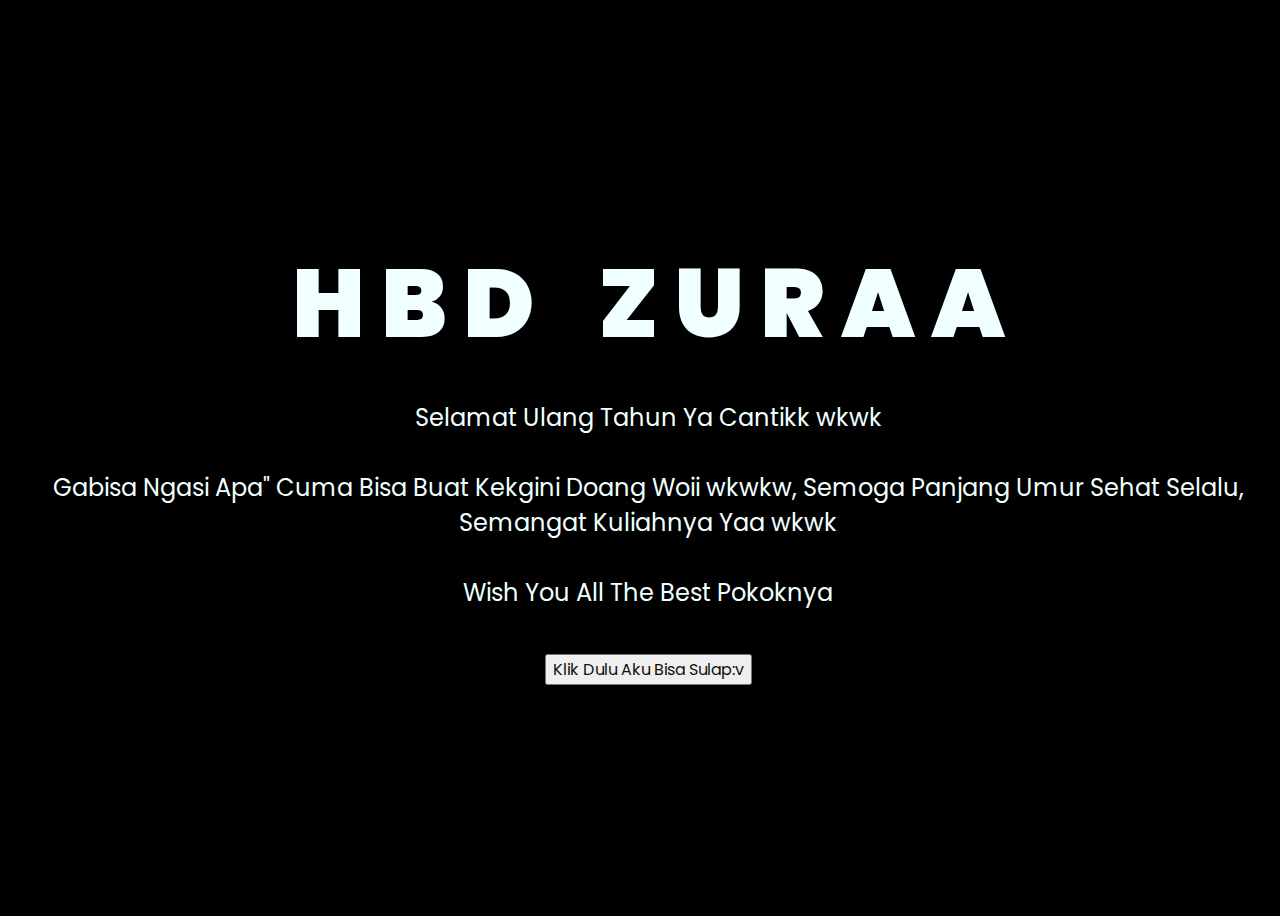
<file: index.html>
<!DOCTYPE html>
<html lang="en">
<head>
    <meta charset="UTF-8">
    <meta http-equiv="X-UA-Compatible" content="IE=edge">
    <meta name="viewport" content="width=device-width, initial-scale=1.0">
    <link rel="stylesheet" href="css/style.css">
    <link rel="icon" href="img/flowers.png" type="image/x-icon">
    <title>Happy Birthday Zuraa</title>
</head>
<body>
    <div class="greetings">
    <!-- silahkan menambah kata sesuai keinginan dengan <span>text...</span -->
        <span>H</span>
        <span>B</span>
        <span>D&ensp;</span>
        <span>Z</span>
        <span>U</span>
        <span>R</span>
        <span>A</span>
        <span>A</span><br>
    </div>
    <div class="description">
        <span><p style="text-align:center">Selamat Ulang Tahun Ya Cantikk wkwk <br><br>
            Gabisa Ngasi Apa" Cuma Bisa Buat Kekgini Doang Woii wkwkw, Semoga Panjang Umur Sehat Selalu, Semangat Kuliahnya Yaa wkwk<br><br>
            Wish You All The Best Pokoknya</p></span>
    </div>
    <div class="button">
        <button>
            <a href="flower.html">Klik Dulu Aku Bisa Sulap:v</a>
        </button>
        
    </div>
</body>
</html>
</file>
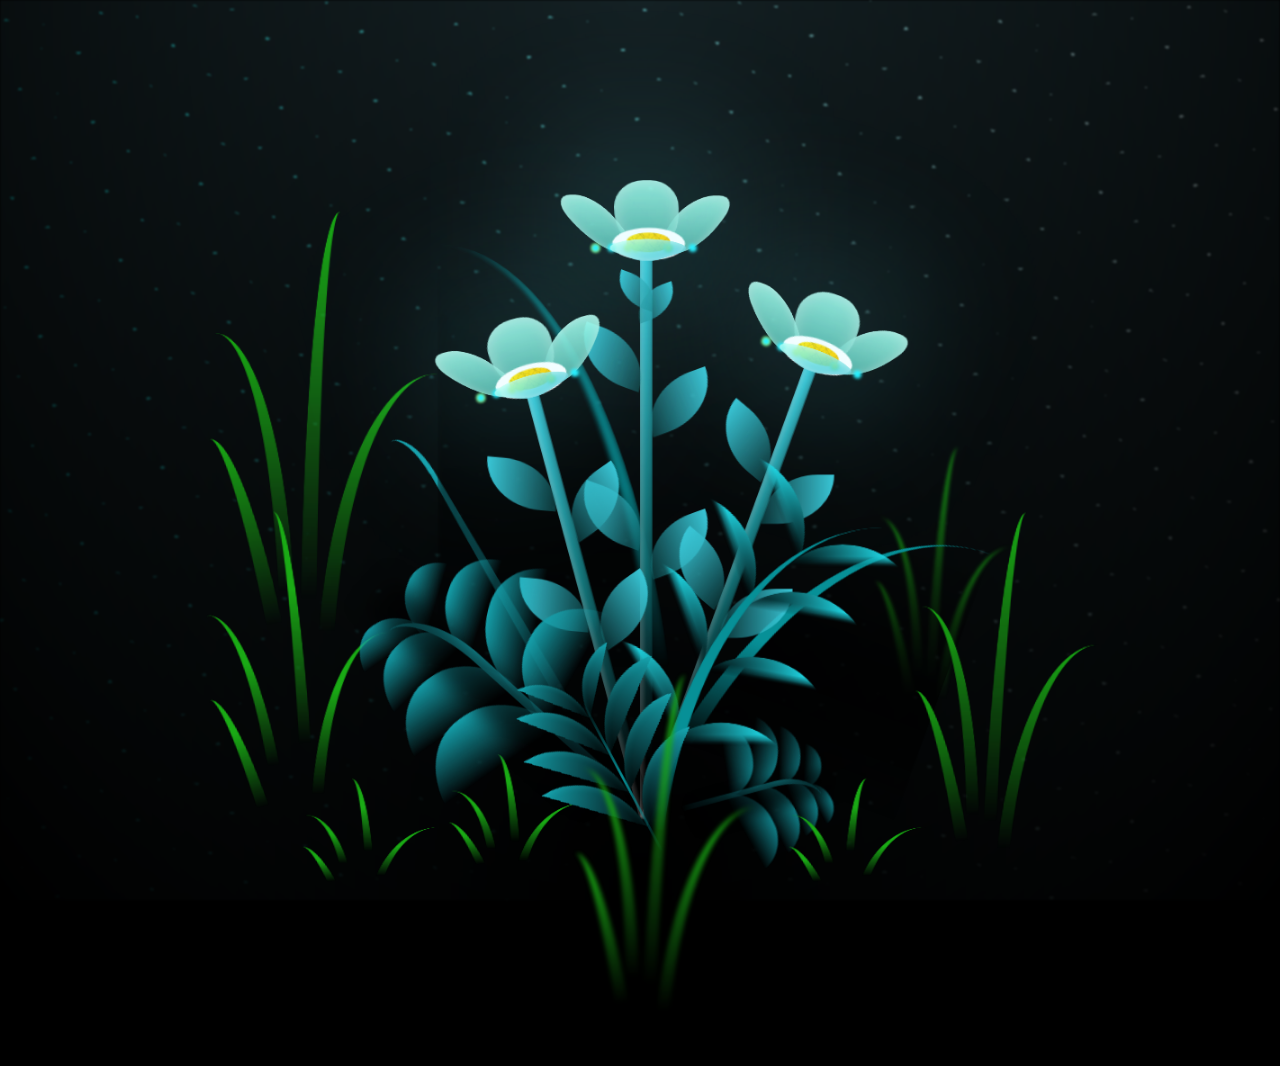
<file: flower.html>
<!DOCTYPE html>
<html lang="en">
<head>
    <meta charset="UTF-8">
    <meta http-equiv="X-UA-Compatible" content="IE=edge">
    <meta name="viewport" content="width=device-width, initial-scale=1.0">
    <link rel="stylesheet" href="css/main.css">
    <link rel="icon" href="img/flowers.png" type="image/x-icon">
    <title>Happy Birthday Zuraa</title>
</head>
<body class="container">
  <!-- Pembuat code: https://codepen.io/mdusmanansari/pen/BamepLe -->
    <div class="night"></div>
    <div class="flowers">
      <div class="flower flower--1">
        <div class="flower__leafs flower__leafs--1">
          <div class="flower__leaf flower__leaf--1"></div>
          <div class="flower__leaf flower__leaf--2"></div>
          <div class="flower__leaf flower__leaf--3"></div>
          <div class="flower__leaf flower__leaf--4"></div>
          <div class="flower__white-circle"></div>
  
          <div class="flower__light flower__light--1"></div>
          <div class="flower__light flower__light--2"></div>
          <div class="flower__light flower__light--3"></div>
          <div class="flower__light flower__light--4"></div>
          <div class="flower__light flower__light--5"></div>
          <div class="flower__light flower__light--6"></div>
          <div class="flower__light flower__light--7"></div>
          <div class="flower__light flower__light--8"></div>
  
        </div>
        <div class="flower__line">
          <div class="flower__line__leaf flower__line__leaf--1"></div>
          <div class="flower__line__leaf flower__line__leaf--2"></div>
          <div class="flower__line__leaf flower__line__leaf--3"></div>
          <div class="flower__line__leaf flower__line__leaf--4"></div>
          <div class="flower__line__leaf flower__line__leaf--5"></div>
          <div class="flower__line__leaf flower__line__leaf--6"></div>
        </div>
      </div>
  
      <div class="flower flower--2">
        <div class="flower__leafs flower__leafs--2">
          <div class="flower__leaf flower__leaf--1"></div>
          <div class="flower__leaf flower__leaf--2"></div>
          <div class="flower__leaf flower__leaf--3"></div>
          <div class="flower__leaf flower__leaf--4"></div>
          <div class="flower__white-circle"></div>
  
          <div class="flower__light flower__light--1"></div>
          <div class="flower__light flower__light--2"></div>
          <div class="flower__light flower__light--3"></div>
          <div class="flower__light flower__light--4"></div>
          <div class="flower__light flower__light--5"></div>
          <div class="flower__light flower__light--6"></div>
          <div class="flower__light flower__light--7"></div>
          <div class="flower__light flower__light--8"></div>
  
        </div>
        <div class="flower__line">
          <div class="flower__line__leaf flower__line__leaf--1"></div>
          <div class="flower__line__leaf flower__line__leaf--2"></div>
          <div class="flower__line__leaf flower__line__leaf--3"></div>
          <div class="flower__line__leaf flower__line__leaf--4"></div>
        </div>
      </div>
  
      <div class="flower flower--3">
        <div class="flower__leafs flower__leafs--3">
          <div class="flower__leaf flower__leaf--1"></div>
          <div class="flower__leaf flower__leaf--2"></div>
          <div class="flower__leaf flower__leaf--3"></div>
          <div class="flower__leaf flower__leaf--4"></div>
          <div class="flower__white-circle"></div>
  
          <div class="flower__light flower__light--1"></div>
          <div class="flower__light flower__light--2"></div>
          <div class="flower__light flower__light--3"></div>
          <div class="flower__light flower__light--4"></div>
          <div class="flower__light flower__light--5"></div>
          <div class="flower__light flower__light--6"></div>
          <div class="flower__light flower__light--7"></div>
          <div class="flower__light flower__light--8"></div>
  
        </div>
        <div class="flower__line">
          <div class="flower__line__leaf flower__line__leaf--1"></div>
          <div class="flower__line__leaf flower__line__leaf--2"></div>
          <div class="flower__line__leaf flower__line__leaf--3"></div>
          <div class="flower__line__leaf flower__line__leaf--4"></div>
        </div>
      </div>
  
      <div class="grow-ans" style="--d:1.2s">
        <div class="flower__g-long">
          <div class="flower__g-long__top"></div>
          <div class="flower__g-long__bottom"></div>
        </div>
      </div>
  
      <div class="growing-grass">
        <div class="flower__grass flower__grass--1">
          <div class="flower__grass--top"></div>
          <div class="flower__grass--bottom"></div>
          <div class="flower__grass__leaf flower__grass__leaf--1"></div>
          <div class="flower__grass__leaf flower__grass__leaf--2"></div>
          <div class="flower__grass__leaf flower__grass__leaf--3"></div>
          <div class="flower__grass__leaf flower__grass__leaf--4"></div>
          <div class="flower__grass__leaf flower__grass__leaf--5"></div>
          <div class="flower__grass__leaf flower__grass__leaf--6"></div>
          <div class="flower__grass__leaf flower__grass__leaf--7"></div>
          <div class="flower__grass__leaf flower__grass__leaf--8"></div>
          <div class="flower__grass__overlay"></div>
        </div>
      </div>
  
      <div class="growing-grass">
        <div class="flower__grass flower__grass--2">
          <div class="flower__grass--top"></div>
          <div class="flower__grass--bottom"></div>
          <div class="flower__grass__leaf flower__grass__leaf--1"></div>
          <div class="flower__grass__leaf flower__grass__leaf--2"></div>
          <div class="flower__grass__leaf flower__grass__leaf--3"></div>
          <div class="flower__grass__leaf flower__grass__leaf--4"></div>
          <div class="flower__grass__leaf flower__grass__leaf--5"></div>
          <div class="flower__grass__leaf flower__grass__leaf--6"></div>
          <div class="flower__grass__leaf flower__grass__leaf--7"></div>
          <div class="flower__grass__leaf flower__grass__leaf--8"></div>
          <div class="flower__grass__overlay"></div>
        </div>
      </div>
  
      <div class="grow-ans" style="--d:2.4s">
        <div class="flower__g-right flower__g-right--1">
          <div class="leaf"></div>
        </div>
      </div>
  
      <div class="grow-ans" style="--d:2.8s">
        <div class="flower__g-right flower__g-right--2">
          <div class="leaf"></div>
        </div>
      </div>
  
      <div class="grow-ans" style="--d:2.8s">
        <div class="flower__g-front">
          <div class="flower__g-front__leaf-wrapper flower__g-front__leaf-wrapper--1">
            <div class="flower__g-front__leaf"></div>
          </div>
          <div class="flower__g-front__leaf-wrapper flower__g-front__leaf-wrapper--2">
            <div class="flower__g-front__leaf"></div>
          </div>
          <div class="flower__g-front__leaf-wrapper flower__g-front__leaf-wrapper--3">
            <div class="flower__g-front__leaf"></div>
          </div>
          <div class="flower__g-front__leaf-wrapper flower__g-front__leaf-wrapper--4">
            <div class="flower__g-front__leaf"></div>
          </div>
          <div class="flower__g-front__leaf-wrapper flower__g-front__leaf-wrapper--5">
            <div class="flower__g-front__leaf"></div>
          </div>
          <div class="flower__g-front__leaf-wrapper flower__g-front__leaf-wrapper--6">
            <div class="flower__g-front__leaf"></div>
          </div>
          <div class="flower__g-front__leaf-wrapper flower__g-front__leaf-wrapper--7">
            <div class="flower__g-front__leaf"></div>
          </div>
          <div class="flower__g-front__leaf-wrapper flower__g-front__leaf-wrapper--8">
            <div class="flower__g-front__leaf"></div>
          </div>
          <div class="flower__g-front__line"></div>
        </div>
      </div>
  
      <div class="grow-ans" style="--d:3.2s">
        <div class="flower__g-fr">
          <div class="leaf"></div>
          <div class="flower__g-fr__leaf flower__g-fr__leaf--1"></div>
          <div class="flower__g-fr__leaf flower__g-fr__leaf--2"></div>
          <div class="flower__g-fr__leaf flower__g-fr__leaf--3"></div>
          <div class="flower__g-fr__leaf flower__g-fr__leaf--4"></div>
          <div class="flower__g-fr__leaf flower__g-fr__leaf--5"></div>
          <div class="flower__g-fr__leaf flower__g-fr__leaf--6"></div>
          <div class="flower__g-fr__leaf flower__g-fr__leaf--7"></div>
          <div class="flower__g-fr__leaf flower__g-fr__leaf--8"></div>
        </div>
      </div>
  
      <div class="long-g long-g--0">
        <div class="grow-ans" style="--d:3s">
          <div class="leaf leaf--0"></div>
        </div>
        <div class="grow-ans" style="--d:2.2s">
          <div class="leaf leaf--1"></div>
        </div>
        <div class="grow-ans" style="--d:3.4s">
          <div class="leaf leaf--2"></div>
        </div>
        <div class="grow-ans" style="--d:3.6s">
          <div class="leaf leaf--3"></div>
        </div>
      </div>
  
      <div class="long-g long-g--1">
        <div class="grow-ans" style="--d:3.6s">
          <div class="leaf leaf--0"></div>
        </div>
        <div class="grow-ans" style="--d:3.8s">
          <div class="leaf leaf--1"></div>
        </div>
        <div class="grow-ans" style="--d:4s">
          <div class="leaf leaf--2"></div>
        </div>
        <div class="grow-ans" style="--d:4.2s">
          <div class="leaf leaf--3"></div>
        </div>
      </div>
  
      <div class="long-g long-g--2">
        <div class="grow-ans" style="--d:4s">
          <div class="leaf leaf--0"></div>
        </div>
        <div class="grow-ans" style="--d:4.2s">
          <div class="leaf leaf--1"></div>
        </div>
        <div class="grow-ans" style="--d:4.4s">
          <div class="leaf leaf--2"></div>
        </div>
        <div class="grow-ans" style="--d:4.6s">
          <div class="leaf leaf--3"></div>
        </div>
      </div>
  
      <div class="long-g long-g--3">
        <div class="grow-ans" style="--d:4s">
          <div class="leaf leaf--0"></div>
        </div>
        <div class="grow-ans" style="--d:4.2s">
          <div class="leaf leaf--1"></div>
        </div>
        <div class="grow-ans" style="--d:3s">
          <div class="leaf leaf--2"></div>
        </div>
        <div class="grow-ans" style="--d:3.6s">
          <div class="leaf leaf--3"></div>
        </div>
      </div>
  
      <div class="long-g long-g--4">
        <div class="grow-ans" style="--d:4s">
          <div class="leaf leaf--0"></div>
        </div>
        <div class="grow-ans" style="--d:4.2s">
          <div class="leaf leaf--1"></div>
        </div>
        <div class="grow-ans" style="--d:3s">
          <div class="leaf leaf--2"></div>
        </div>
        <div class="grow-ans" style="--d:3.6s">
          <div class="leaf leaf--3"></div>
        </div>
      </div>
  
      <div class="long-g long-g--5">
        <div class="grow-ans" style="--d:4s">
          <div class="leaf leaf--0"></div>
        </div>
        <div class="grow-ans" style="--d:4.2s">
          <div class="leaf leaf--1"></div>
        </div>
        <div class="grow-ans" style="--d:3s">
          <div class="leaf leaf--2"></div>
        </div>
        <div class="grow-ans" style="--d:3.6s">
          <div class="leaf leaf--3"></div>
        </div>
      </div>
  
      <div class="long-g long-g--6">
        <div class="grow-ans" style="--d:4.2s">
          <div class="leaf leaf--0"></div>
        </div>
        <div class="grow-ans" style="--d:4.4s">
          <div class="leaf leaf--1"></div>
        </div>
        <div class="grow-ans" style="--d:4.6s">
          <div class="leaf leaf--2"></div>
        </div>
        <div class="grow-ans" style="--d:4.8s">
          <div class="leaf leaf--3"></div>
        </div>
      </div>
  
      <div class="long-g long-g--7">
        <div class="grow-ans" style="--d:3s">
          <div class="leaf leaf--0"></div>
        </div>
        <div class="grow-ans" style="--d:3.2s">
          <div class="leaf leaf--1"></div>
        </div>
        <div class="grow-ans" style="--d:3.5s">
          <div class="leaf leaf--2"></div>
        </div>
        <div class="grow-ans" style="--d:3.6s">
          <div class="leaf leaf--3"></div>
        </div>
      </div>
    </div>
    <script src="main.js"></script>
  </body>
</html>
</file>
<file: css/style.css>
@import url('https://fonts.googleapis.com/css2?family=Poppins:ital,wght@0,500;1,900&display=swap');
*{
    font-family: 'Poppins',cursive;
}
body{
    color: azure;
    width: 100%;
    height: 100vh;
    display: flex;
    flex-direction: column;
    align-items: center;
    justify-content: center;
    background-color: black;
}
.greetings{
    font-size: 6rem;
    font-weight: 900;
}
.greetings > span{
    animation: glow 2.5s ease-in-out infinite;
}
@keyframes glow{
    0%, 100%{
        color: #fff;
        text-shadow: 0 0 12px #39c6d6, 0 0 50px #39c6d6, 0 0 100px #39c6d6;
    }
    10%, 90%{
        color: #111;
        text-shadow: none;
    }
}
.greetings > span:nth-child(2){
    animation-delay: .2s ;
}
.greetings > span:nth-child(3){
    animation-delay: .4s ;
}
.greetings > span:nth-child(4){
    animation-delay: .6s;
}
.greetings > span:nth-child(5){
    animation-delay: .8s;
}
.greetings > span:nth-child(6){
    animation-delay: .10s;
}
.greetings > span:nth-child(7){
    animation-delay: .12s;
}
.greetings > span:nth-child(8){
    animation-delay: .14s;
}

.description{
    font-size: 1.5rem;
    margin-bottom: 20px;
}

.button a{
    text-decoration: none;
    font-size: 1rem;
    color: #111;
}

@media screen and (max-width:574px){
    .greetings{
        display: block;
        font-size: 3rem;
        font-weight: 500;
        text-align: center;
    }
    .description{
        font-size: 1rem;
    }
    
    .button a{
        font-size: .5rem;
    }
}
</file>
<file: css/main.css>
*,
*::after,
*::before {
  padding: 0;
  margin: 0;
  box-sizing: border-box;
}

:root {
  --dark-color: #000;
}

body {
  display: flex;
  align-items: flex-end;
  justify-content: center;
  min-height: 100vh;
  background-color: var(--dark-color);
  overflow: hidden;
  perspective: 1000px;
}

.night {
  position: fixed;
  left: 50%;
  top: 0;
  transform: translateX(-50%);
  width: 100%;
  height: 100%;
  filter: blur(0.1vmin);
  background-image: radial-gradient(ellipse at top, transparent 0%, var(--dark-color)), radial-gradient(ellipse at bottom, var(--dark-color), rgba(145, 233, 255, 0.2)), repeating-linear-gradient(220deg, rgb(0, 0, 0) 0px, rgb(0, 0, 0) 19px, transparent 19px, transparent 22px), repeating-linear-gradient(189deg, rgb(0, 0, 0) 0px, rgb(0, 0, 0) 19px, transparent 19px, transparent 22px), repeating-linear-gradient(148deg, rgb(0, 0, 0) 0px, rgb(0, 0, 0) 19px, transparent 19px, transparent 22px), linear-gradient(90deg, rgb(0, 255, 250), rgb(240, 240, 240));
}

.flowers {
  position: relative;
  transform: scale(0.9);
}

.flower {
  position: absolute;
  bottom: 10vmin;
  transform-origin: bottom center;
  z-index: 10;
  --fl-speed: 0.8s;
}
.flower--1 {
  -webkit-animation: moving-flower-1 4s linear infinite;
          animation: moving-flower-1 4s linear infinite;
}
.flower--1 .flower__line {
  height: 70vmin;
  -webkit-animation-delay: 0.3s;
          animation-delay: 0.3s;
}
.flower--1 .flower__line__leaf--1 {
  -webkit-animation: blooming-leaf-right var(--fl-speed) 1.6s backwards;
          animation: blooming-leaf-right var(--fl-speed) 1.6s backwards;
}
.flower--1 .flower__line__leaf--2 {
  -webkit-animation: blooming-leaf-right var(--fl-speed) 1.4s backwards;
          animation: blooming-leaf-right var(--fl-speed) 1.4s backwards;
}
.flower--1 .flower__line__leaf--3 {
  -webkit-animation: blooming-leaf-left var(--fl-speed) 1.2s backwards;
          animation: blooming-leaf-left var(--fl-speed) 1.2s backwards;
}
.flower--1 .flower__line__leaf--4 {
  -webkit-animation: blooming-leaf-left var(--fl-speed) 1s backwards;
          animation: blooming-leaf-left var(--fl-speed) 1s backwards;
}
.flower--1 .flower__line__leaf--5 {
  -webkit-animation: blooming-leaf-right var(--fl-speed) 1.8s backwards;
          animation: blooming-leaf-right var(--fl-speed) 1.8s backwards;
}
.flower--1 .flower__line__leaf--6 {
  -webkit-animation: blooming-leaf-left var(--fl-speed) 2s backwards;
          animation: blooming-leaf-left var(--fl-speed) 2s backwards;
}
.flower--2 {
  left: 50%;
  transform: rotate(20deg);
  -webkit-animation: moving-flower-2 4s linear infinite;
          animation: moving-flower-2 4s linear infinite;
}
.flower--2 .flower__line {
  height: 60vmin;
  -webkit-animation-delay: 0.6s;
          animation-delay: 0.6s;
}
.flower--2 .flower__line__leaf--1 {
  -webkit-animation: blooming-leaf-right var(--fl-speed) 1.9s backwards;
          animation: blooming-leaf-right var(--fl-speed) 1.9s backwards;
}
.flower--2 .flower__line__leaf--2 {
  -webkit-animation: blooming-leaf-right var(--fl-speed) 1.7s backwards;
          animation: blooming-leaf-right var(--fl-speed) 1.7s backwards;
}
.flower--2 .flower__line__leaf--3 {
  -webkit-animation: blooming-leaf-left var(--fl-speed) 1.5s backwards;
          animation: blooming-leaf-left var(--fl-speed) 1.5s backwards;
}
.flower--2 .flower__line__leaf--4 {
  -webkit-animation: blooming-leaf-left var(--fl-speed) 1.3s backwards;
          animation: blooming-leaf-left var(--fl-speed) 1.3s backwards;
}
.flower--3 {
  left: 50%;
  transform: rotate(-15deg);
  -webkit-animation: moving-flower-3 4s linear infinite;
          animation: moving-flower-3 4s linear infinite;
}
.flower--3 .flower__line {
  -webkit-animation-delay: 0.9s;
          animation-delay: 0.9s;
}
.flower--3 .flower__line__leaf--1 {
  -webkit-animation: blooming-leaf-right var(--fl-speed) 2.5s backwards;
          animation: blooming-leaf-right var(--fl-speed) 2.5s backwards;
}
.flower--3 .flower__line__leaf--2 {
  -webkit-animation: blooming-leaf-right var(--fl-speed) 2.3s backwards;
          animation: blooming-leaf-right var(--fl-speed) 2.3s backwards;
}
.flower--3 .flower__line__leaf--3 {
  -webkit-animation: blooming-leaf-left var(--fl-speed) 2.1s backwards;
          animation: blooming-leaf-left var(--fl-speed) 2.1s backwards;
}
.flower--3 .flower__line__leaf--4 {
  -webkit-animation: blooming-leaf-left var(--fl-speed) 1.9s backwards;
          animation: blooming-leaf-left var(--fl-speed) 1.9s backwards;
}
.flower__leafs {
  position: relative;
  -webkit-animation: blooming-flower 2s backwards;
          animation: blooming-flower 2s backwards;
}
.flower__leafs--1 {
  -webkit-animation-delay: 1.1s;
          animation-delay: 1.1s;
}
.flower__leafs--2 {
  -webkit-animation-delay: 1.4s;
          animation-delay: 1.4s;
}
.flower__leafs--3 {
  -webkit-animation-delay: 1.7s;
          animation-delay: 1.7s;
}
.flower__leafs::after {
  content: "";
  position: absolute;
  left: 0;
  top: 0;
  transform: translate(-50%, -100%);
  width: 8vmin;
  height: 8vmin;
  background-color: #6bf0ff;
  filter: blur(10vmin);
}
.flower__leaf {
  position: absolute;
  bottom: 0;
  left: 50%;
  width: 8vmin;
  height: 11vmin;
  border-radius: 51% 49% 47% 53%/44% 45% 55% 69%;
  background-color: #a7ffee;
  background-image: linear-gradient(to top, #54b8aa, #a7ffee);
  transform-origin: bottom center;
  opacity: 0.9;
  box-shadow: inset 0 0 2vmin rgba(255, 255, 255, 0.5);
}
.flower__leaf--1 {
  transform: translate(-10%, 1%) rotateY(40deg) rotateX(-50deg);
}
.flower__leaf--2 {
  transform: translate(-50%, -4%) rotateX(40deg);
}
.flower__leaf--3 {
  transform: translate(-90%, 0%) rotateY(45deg) rotateX(50deg);
}
.flower__leaf--4 {
  width: 8vmin;
  height: 8vmin;
  transform-origin: bottom left;
  border-radius: 4vmin 10vmin 4vmin 4vmin;
  transform: translate(0%, 18%) rotateX(70deg) rotate(-43deg);
  background-image: linear-gradient(to top, #39c6d6, #a7ffee);
  z-index: 1;
  opacity: 0.8;
}
.flower__white-circle {
  position: absolute;
  left: -3.5vmin;
  top: -3vmin;
  width: 9vmin;
  height: 4vmin;
  border-radius: 50%;
  background-color: #fff;
}
.flower__white-circle::after {
  content: "";
  position: absolute;
  left: 50%;
  top: 45%;
  transform: translate(-50%, -50%);
  width: 60%;
  height: 60%;
  border-radius: inherit;
  background-image: repeating-linear-gradient(135deg, rgba(0, 0, 0, 0.03) 0px, rgba(0, 0, 0, 0.03) 1px, transparent 1px, transparent 12px), repeating-linear-gradient(45deg, rgba(0, 0, 0, 0.03) 0px, rgba(0, 0, 0, 0.03) 1px, transparent 1px, transparent 12px), repeating-linear-gradient(67.5deg, rgba(0, 0, 0, 0.03) 0px, rgba(0, 0, 0, 0.03) 1px, transparent 1px, transparent 12px), repeating-linear-gradient(135deg, rgba(0, 0, 0, 0.03) 0px, rgba(0, 0, 0, 0.03) 1px, transparent 1px, transparent 12px), repeating-linear-gradient(45deg, rgba(0, 0, 0, 0.03) 0px, rgba(0, 0, 0, 0.03) 1px, transparent 1px, transparent 12px), repeating-linear-gradient(112.5deg, rgba(0, 0, 0, 0.03) 0px, rgba(0, 0, 0, 0.03) 1px, transparent 1px, transparent 12px), repeating-linear-gradient(112.5deg, rgba(0, 0, 0, 0.03) 0px, rgba(0, 0, 0, 0.03) 1px, transparent 1px, transparent 12px), repeating-linear-gradient(45deg, rgba(0, 0, 0, 0.03) 0px, rgba(0, 0, 0, 0.03) 1px, transparent 1px, transparent 12px), repeating-linear-gradient(22.5deg, rgba(0, 0, 0, 0.03) 0px, rgba(0, 0, 0, 0.03) 1px, transparent 1px, transparent 12px), repeating-linear-gradient(45deg, rgba(0, 0, 0, 0.03) 0px, rgba(0, 0, 0, 0.03) 1px, transparent 1px, transparent 12px), repeating-linear-gradient(22.5deg, rgba(0, 0, 0, 0.03) 0px, rgba(0, 0, 0, 0.03) 1px, transparent 1px, transparent 12px), repeating-linear-gradient(135deg, rgba(0, 0, 0, 0.03) 0px, rgba(0, 0, 0, 0.03) 1px, transparent 1px, transparent 12px), repeating-linear-gradient(157.5deg, rgba(0, 0, 0, 0.03) 0px, rgba(0, 0, 0, 0.03) 1px, transparent 1px, transparent 12px), repeating-linear-gradient(67.5deg, rgba(0, 0, 0, 0.03) 0px, rgba(0, 0, 0, 0.03) 1px, transparent 1px, transparent 12px), repeating-linear-gradient(67.5deg, rgba(0, 0, 0, 0.03) 0px, rgba(0, 0, 0, 0.03) 1px, transparent 1px, transparent 12px), linear-gradient(90deg, rgb(255, 235, 18), rgb(255, 206, 0));
}
.flower__line {
  height: 55vmin;
  width: 1.5vmin;
  background-image: linear-gradient(to left, rgba(0, 0, 0, 0.2), transparent, rgba(255, 255, 255, 0.2)), linear-gradient(to top, transparent 10%, #14757a, #39c6d6);
  box-shadow: inset 0 0 2px rgba(0, 0, 0, 0.5);
  -webkit-animation: grow-flower-tree 4s backwards;
          animation: grow-flower-tree 4s backwards;
}
.flower__line__leaf {
  --w: 7vmin;
  --h: calc(var(--w) + 2vmin);
  position: absolute;
  top: 20%;
  left: 90%;
  width: var(--w);
  height: var(--h);
  border-top-right-radius: var(--h);
  border-bottom-left-radius: var(--h);
  background-image: linear-gradient(to top, rgba(20, 117, 122, 0.4), #39c6d6);
}
.flower__line__leaf--1 {
  transform: rotate(70deg) rotateY(30deg);
}
.flower__line__leaf--2 {
  top: 45%;
  transform: rotate(70deg) rotateY(30deg);
}
.flower__line__leaf--3, .flower__line__leaf--4, .flower__line__leaf--6 {
  border-top-right-radius: 0;
  border-bottom-left-radius: 0;
  border-top-left-radius: var(--h);
  border-bottom-right-radius: var(--h);
  left: -460%;
  top: 12%;
  transform: rotate(-70deg) rotateY(30deg);
}
.flower__line__leaf--4 {
  top: 40%;
}
.flower__line__leaf--5 {
  top: 0;
  transform-origin: left;
  transform: rotate(70deg) rotateY(30deg) scale(0.6);
}
.flower__line__leaf--6 {
  top: -2%;
  left: -450%;
  transform-origin: right;
  transform: rotate(-70deg) rotateY(30deg) scale(0.6);
}
.flower__light {
  position: absolute;
  bottom: 0vmin;
  width: 1vmin;
  height: 1vmin;
  background-color: rgb(255, 251, 0);
  border-radius: 50%;
  filter: blur(0.2vmin);
  -webkit-animation: light-ans 4s linear infinite backwards;
          animation: light-ans 4s linear infinite backwards;
}
.flower__light:nth-child(odd) {
  background-color: #23f0ff;
}
.flower__light--1 {
  left: -2vmin;
  -webkit-animation-delay: 1s;
          animation-delay: 1s;
}
.flower__light--2 {
  left: 3vmin;
  -webkit-animation-delay: 0.5s;
          animation-delay: 0.5s;
}
.flower__light--3 {
  left: -6vmin;
  -webkit-animation-delay: 0.3s;
          animation-delay: 0.3s;
}
.flower__light--4 {
  left: 6vmin;
  -webkit-animation-delay: 0.9s;
          animation-delay: 0.9s;
}
.flower__light--5 {
  left: -1vmin;
  -webkit-animation-delay: 1.5s;
          animation-delay: 1.5s;
}
.flower__light--6 {
  left: -4vmin;
  -webkit-animation-delay: 3s;
          animation-delay: 3s;
}
.flower__light--7 {
  left: 3vmin;
  -webkit-animation-delay: 2s;
          animation-delay: 2s;
}
.flower__light--8 {
  left: -6vmin;
  -webkit-animation-delay: 3.5s;
          animation-delay: 3.5s;
}
.flower__grass {
  --c: #159faa;
  --line-w: 1.5vmin;
  position: absolute;
  bottom: 12vmin;
  left: -7vmin;
  display: flex;
  flex-direction: column;
  align-items: flex-end;
  z-index: 20;
  transform-origin: bottom center;
  transform: rotate(-48deg) rotateY(40deg);
}
.flower__grass--1 {
  -webkit-animation: moving-grass 2s linear infinite;
          animation: moving-grass 2s linear infinite;
}
.flower__grass--2 {
  left: 2vmin;
  bottom: 10vmin;
  transform: scale(0.5) rotate(75deg) rotateX(10deg) rotateY(-200deg);
  opacity: 0.8;
  z-index: 0;
  -webkit-animation: moving-grass--2 1.5s linear infinite;
          animation: moving-grass--2 1.5s linear infinite;
}
.flower__grass--top {
  width: 7vmin;
  height: 10vmin;
  border-top-right-radius: 100%;
  border-right: var(--line-w) solid var(--c);
  transform-origin: bottom center;
  transform: rotate(-2deg);
}
.flower__grass--bottom {
  margin-top: -2px;
  width: var(--line-w);
  height: 25vmin;
  background-image: linear-gradient(to top, transparent, var(--c));
}
.flower__grass__leaf {
  --size: 10vmin;
  position: absolute;
  width: calc(var(--size) * 2.1);
  height: var(--size);
  border-top-left-radius: var(--size);
  border-top-right-radius: var(--size);
  background-image: linear-gradient(to top, transparent, transparent 30%, var(--c));
  z-index: 100;
}
.flower__grass__leaf--1 {
  top: -6%;
  left: 30%;
  --size: 6vmin;
  transform: rotate(-20deg);
  -webkit-animation: growing-grass-ans--1 2s 2.6s backwards;
          animation: growing-grass-ans--1 2s 2.6s backwards;
}
@-webkit-keyframes growing-grass-ans--1 {
  0% {
    transform-origin: bottom left;
    transform: rotate(-20deg) scale(0);
  }
}
@keyframes growing-grass-ans--1 {
  0% {
    transform-origin: bottom left;
    transform: rotate(-20deg) scale(0);
  }
}
.flower__grass__leaf--2 {
  top: -5%;
  left: -110%;
  --size: 6vmin;
  transform: rotate(10deg);
  -webkit-animation: growing-grass-ans--2 2s 2.4s linear backwards;
          animation: growing-grass-ans--2 2s 2.4s linear backwards;
}
@-webkit-keyframes growing-grass-ans--2 {
  0% {
    transform-origin: bottom right;
    transform: rotate(10deg) scale(0);
  }
}
@keyframes growing-grass-ans--2 {
  0% {
    transform-origin: bottom right;
    transform: rotate(10deg) scale(0);
  }
}
.flower__grass__leaf--3 {
  top: 5%;
  left: 60%;
  --size: 8vmin;
  transform: rotate(-18deg) rotateX(-20deg);
  -webkit-animation: growing-grass-ans--3 2s 2.2s linear backwards;
          animation: growing-grass-ans--3 2s 2.2s linear backwards;
}
@-webkit-keyframes growing-grass-ans--3 {
  0% {
    transform-origin: bottom left;
    transform: rotate(-18deg) rotateX(-20deg) scale(0);
  }
}
@keyframes growing-grass-ans--3 {
  0% {
    transform-origin: bottom left;
    transform: rotate(-18deg) rotateX(-20deg) scale(0);
  }
}
.flower__grass__leaf--4 {
  top: 6%;
  left: -135%;
  --size: 8vmin;
  transform: rotate(2deg);
  -webkit-animation: growing-grass-ans--4 2s 2s linear backwards;
          animation: growing-grass-ans--4 2s 2s linear backwards;
}
@-webkit-keyframes growing-grass-ans--4 {
  0% {
    transform-origin: bottom right;
    transform: rotate(2deg) scale(0);
  }
}
@keyframes growing-grass-ans--4 {
  0% {
    transform-origin: bottom right;
    transform: rotate(2deg) scale(0);
  }
}
.flower__grass__leaf--5 {
  top: 20%;
  left: 60%;
  --size: 10vmin;
  transform: rotate(-24deg) rotateX(-20deg);
  -webkit-animation: growing-grass-ans--5 2s 1.8s linear backwards;
          animation: growing-grass-ans--5 2s 1.8s linear backwards;
}
@-webkit-keyframes growing-grass-ans--5 {
  0% {
    transform-origin: bottom left;
    transform: rotate(-24deg) rotateX(-20deg) scale(0);
  }
}
@keyframes growing-grass-ans--5 {
  0% {
    transform-origin: bottom left;
    transform: rotate(-24deg) rotateX(-20deg) scale(0);
  }
}
.flower__grass__leaf--6 {
  top: 22%;
  left: -180%;
  --size: 10vmin;
  transform: rotate(10deg);
  -webkit-animation: growing-grass-ans--6 2s 1.6s linear backwards;
          animation: growing-grass-ans--6 2s 1.6s linear backwards;
}
@-webkit-keyframes growing-grass-ans--6 {
  0% {
    transform-origin: bottom right;
    transform: rotate(10deg) scale(0);
  }
}
@keyframes growing-grass-ans--6 {
  0% {
    transform-origin: bottom right;
    transform: rotate(10deg) scale(0);
  }
}
.flower__grass__leaf--7 {
  top: 39%;
  left: 70%;
  --size: 10vmin;
  transform: rotate(-10deg);
  -webkit-animation: growing-grass-ans--7 2s 1.4s linear backwards;
          animation: growing-grass-ans--7 2s 1.4s linear backwards;
}
@-webkit-keyframes growing-grass-ans--7 {
  0% {
    transform-origin: bottom left;
    transform: rotate(-10deg) scale(0);
  }
}
@keyframes growing-grass-ans--7 {
  0% {
    transform-origin: bottom left;
    transform: rotate(-10deg) scale(0);
  }
}
.flower__grass__leaf--8 {
  top: 40%;
  left: -215%;
  --size: 11vmin;
  transform: rotate(10deg);
  -webkit-animation: growing-grass-ans--8 2s 1.2s linear backwards;
          animation: growing-grass-ans--8 2s 1.2s linear backwards;
}
@-webkit-keyframes growing-grass-ans--8 {
  0% {
    transform-origin: bottom right;
    transform: rotate(10deg) scale(0);
  }
}
@keyframes growing-grass-ans--8 {
  0% {
    transform-origin: bottom right;
    transform: rotate(10deg) scale(0);
  }
}
.flower__grass__overlay {
  position: absolute;
  top: -10%;
  right: 0%;
  width: 100%;
  height: 100%;
  background-color: rgba(0, 0, 0, 0.6);
  filter: blur(1.5vmin);
  z-index: 100;
}
.flower__g-long {
  --w: 2vmin;
  --h: 6vmin;
  --c: #159faa;
  position: absolute;
  bottom: 10vmin;
  left: -3vmin;
  transform-origin: bottom center;
  transform: rotate(-30deg) rotateY(-20deg);
  display: flex;
  flex-direction: column;
  align-items: flex-end;
  -webkit-animation: flower-g-long-ans 3s linear infinite;
          animation: flower-g-long-ans 3s linear infinite;
}
@-webkit-keyframes flower-g-long-ans {
  0%, 100% {
    transform: rotate(-30deg) rotateY(-20deg);
  }
  50% {
    transform: rotate(-32deg) rotateY(-20deg);
  }
}
@keyframes flower-g-long-ans {
  0%, 100% {
    transform: rotate(-30deg) rotateY(-20deg);
  }
  50% {
    transform: rotate(-32deg) rotateY(-20deg);
  }
}
.flower__g-long__top {
  top: calc(var(--h) * -1);
  width: calc(var(--w) + 1vmin);
  height: var(--h);
  border-top-right-radius: 100%;
  border-right: 0.7vmin solid var(--c);
  transform: translate(-0.7vmin, 1vmin);
}
.flower__g-long__bottom {
  width: var(--w);
  height: 50vmin;
  transform-origin: bottom center;
  background-image: linear-gradient(to top, transparent 30%, var(--c));
  box-shadow: inset 0 0 2px rgba(0, 0, 0, 0.5);
  -webkit-clip-path: polygon(35% 0, 65% 1%, 100% 100%, 0% 100%);
          clip-path: polygon(35% 0, 65% 1%, 100% 100%, 0% 100%);
}
.flower__g-right {
  position: absolute;
  bottom: 6vmin;
  left: -2vmin;
  transform-origin: bottom left;
  transform: rotate(20deg);
}
.flower__g-right .leaf {
  width: 30vmin;
  height: 50vmin;
  border-top-left-radius: 100%;
  border-left: 2vmin solid #079097;
  background-image: linear-gradient(to bottom, transparent, var(--dark-color) 60%);
  -webkit-mask-image: linear-gradient(to top, transparent 30%, #079097 60%);
}
.flower__g-right--1 {
  -webkit-animation: flower-g-right-ans 2.5s linear infinite;
          animation: flower-g-right-ans 2.5s linear infinite;
}
.flower__g-right--2 {
  left: 5vmin;
  transform: rotateY(-180deg);
  -webkit-animation: flower-g-right-ans--2 3s linear infinite;
          animation: flower-g-right-ans--2 3s linear infinite;
}
.flower__g-right--2 .leaf {
  height: 75vmin;
  filter: blur(0.3vmin);
  opacity: 0.8;
}
@-webkit-keyframes flower-g-right-ans {
  0%, 100% {
    transform: rotate(20deg);
  }
  50% {
    transform: rotate(24deg) rotateX(-20deg);
  }
}
@keyframes flower-g-right-ans {
  0%, 100% {
    transform: rotate(20deg);
  }
  50% {
    transform: rotate(24deg) rotateX(-20deg);
  }
}
@-webkit-keyframes flower-g-right-ans--2 {
  0%, 100% {
    transform: rotateY(-180deg) rotate(0deg) rotateX(-20deg);
  }
  50% {
    transform: rotateY(-180deg) rotate(6deg) rotateX(-20deg);
  }
}
@keyframes flower-g-right-ans--2 {
  0%, 100% {
    transform: rotateY(-180deg) rotate(0deg) rotateX(-20deg);
  }
  50% {
    transform: rotateY(-180deg) rotate(6deg) rotateX(-20deg);
  }
}
.flower__g-front {
  position: absolute;
  bottom: 6vmin;
  left: 2.5vmin;
  z-index: 100;
  transform-origin: bottom center;
  transform: rotate(-28deg) rotateY(30deg) scale(1.04);
  -webkit-animation: flower__g-front-ans 2s linear infinite;
          animation: flower__g-front-ans 2s linear infinite;
}
@-webkit-keyframes flower__g-front-ans {
  0%, 100% {
    transform: rotate(-28deg) rotateY(30deg) scale(1.04);
  }
  50% {
    transform: rotate(-35deg) rotateY(40deg) scale(1.04);
  }
}
@keyframes flower__g-front-ans {
  0%, 100% {
    transform: rotate(-28deg) rotateY(30deg) scale(1.04);
  }
  50% {
    transform: rotate(-35deg) rotateY(40deg) scale(1.04);
  }
}
.flower__g-front__line {
  width: 0.3vmin;
  height: 20vmin;
  background-image: linear-gradient(to top, transparent, #079097, transparent 100%);
  position: relative;
}
.flower__g-front__leaf-wrapper {
  position: absolute;
  top: 0;
  left: 0;
  transform-origin: bottom left;
  transform: rotate(10deg);
}
.flower__g-front__leaf-wrapper:nth-child(even) {
  left: 0vmin;
  transform: rotateY(-180deg) rotate(5deg);
  -webkit-animation: flower__g-front__leaf-left-ans 1s ease-in backwards;
          animation: flower__g-front__leaf-left-ans 1s ease-in backwards;
}
.flower__g-front__leaf-wrapper:nth-child(odd) {
  -webkit-animation: flower__g-front__leaf-ans 1s ease-in backwards;
          animation: flower__g-front__leaf-ans 1s ease-in backwards;
}
.flower__g-front__leaf-wrapper--1 {
  top: -8vmin;
  transform: scale(0.7);
  -webkit-animation: flower__g-front__leaf-ans 1s 5.5s ease-in backwards !important;
          animation: flower__g-front__leaf-ans 1s 5.5s ease-in backwards !important;
}
.flower__g-front__leaf-wrapper--2 {
  top: -8vmin;
  transform: rotateY(-180deg) scale(0.7) !important;
  -webkit-animation: flower__g-front__leaf-left-ans-2 1s 4.6s ease-in backwards !important;
          animation: flower__g-front__leaf-left-ans-2 1s 4.6s ease-in backwards !important;
}
.flower__g-front__leaf-wrapper--3 {
  top: -3vmin;
  -webkit-animation: flower__g-front__leaf-ans 1s 4.6s ease-in backwards;
          animation: flower__g-front__leaf-ans 1s 4.6s ease-in backwards;
}
.flower__g-front__leaf-wrapper--4 {
  top: -3vmin;
  transform: rotateY(-180deg) scale(0.9) !important;
  -webkit-animation: flower__g-front__leaf-left-ans-2 1s 4.6s ease-in backwards !important;
          animation: flower__g-front__leaf-left-ans-2 1s 4.6s ease-in backwards !important;
}
@-webkit-keyframes flower__g-front__leaf-left-ans-2 {
  0% {
    transform: rotateY(-180deg) scale(0);
  }
}
@keyframes flower__g-front__leaf-left-ans-2 {
  0% {
    transform: rotateY(-180deg) scale(0);
  }
}
.flower__g-front__leaf-wrapper--5, .flower__g-front__leaf-wrapper--6 {
  top: 2vmin;
}
.flower__g-front__leaf-wrapper--7, .flower__g-front__leaf-wrapper--8 {
  top: 6.5vmin;
}
.flower__g-front__leaf-wrapper--2 {
  -webkit-animation-delay: 5.2s !important;
          animation-delay: 5.2s !important;
}
.flower__g-front__leaf-wrapper--3 {
  -webkit-animation-delay: 4.9s !important;
          animation-delay: 4.9s !important;
}
.flower__g-front__leaf-wrapper--5 {
  -webkit-animation-delay: 4.3s !important;
          animation-delay: 4.3s !important;
}
.flower__g-front__leaf-wrapper--6 {
  -webkit-animation-delay: 4.1s !important;
          animation-delay: 4.1s !important;
}
.flower__g-front__leaf-wrapper--7 {
  -webkit-animation-delay: 3.8s !important;
          animation-delay: 3.8s !important;
}
.flower__g-front__leaf-wrapper--8 {
  -webkit-animation-delay: 3.5s !important;
          animation-delay: 3.5s !important;
}
@-webkit-keyframes flower__g-front__leaf-ans {
  0% {
    transform: rotate(10deg) scale(0);
  }
}
@keyframes flower__g-front__leaf-ans {
  0% {
    transform: rotate(10deg) scale(0);
  }
}
@-webkit-keyframes flower__g-front__leaf-left-ans {
  0% {
    transform: rotateY(-180deg) rotate(5deg) scale(0);
  }
}
@keyframes flower__g-front__leaf-left-ans {
  0% {
    transform: rotateY(-180deg) rotate(5deg) scale(0);
  }
}
.flower__g-front__leaf {
  width: 10vmin;
  height: 10vmin;
  border-radius: 100% 0% 0% 100%/100% 100% 0% 0%;
  box-shadow: inset 0 2px 1vmin hsla(184deg, 97%, 58%, 0.2);
  background-image: linear-gradient(to bottom left, transparent, var(--dark-color)), linear-gradient(to bottom right, #159faa 50%, transparent 50%, transparent);
  -webkit-mask-image: linear-gradient(to bottom right, #159faa 50%, transparent 50%, transparent);
  mask-image: linear-gradient(to bottom right, #159faa 50%, transparent 50%, transparent);
}
.flower__g-fr {
  position: absolute;
  bottom: -4vmin;
  left: vmin;
  transform-origin: bottom left;
  z-index: 10;
  -webkit-animation: flower__g-fr-ans 2s linear infinite;
          animation: flower__g-fr-ans 2s linear infinite;
}
@-webkit-keyframes flower__g-fr-ans {
  0%, 100% {
    transform: rotate(2deg);
  }
  50% {
    transform: rotate(4deg);
  }
}
@keyframes flower__g-fr-ans {
  0%, 100% {
    transform: rotate(2deg);
  }
  50% {
    transform: rotate(4deg);
  }
}
.flower__g-fr .leaf {
  width: 30vmin;
  height: 50vmin;
  border-top-left-radius: 100%;
  border-left: 2vmin solid #079097;
  -webkit-mask-image: linear-gradient(to top, transparent 25%, #079097 50%);
  position: relative;
  z-index: 1;
}
.flower__g-fr__leaf {
  position: absolute;
  top: 0;
  left: 0;
  width: 10vmin;
  height: 10vmin;
  border-radius: 100% 0% 0% 100%/100% 100% 0% 0%;
  box-shadow: inset 0 2px 1vmin hsla(184deg, 97%, 58%, 0.2);
  background-image: linear-gradient(to bottom left, transparent, var(--dark-color) 98%), linear-gradient(to bottom right, #23f0ff 45%, transparent 50%, transparent);
  -webkit-mask-image: linear-gradient(135deg, #159faa 40%, transparent 50%, transparent);
}
.flower__g-fr__leaf--1 {
  left: 20vmin;
  transform: rotate(45deg);
  -webkit-animation: flower__g-fr-leaft-ans-1 0.5s 5.2s linear backwards;
          animation: flower__g-fr-leaft-ans-1 0.5s 5.2s linear backwards;
}
@-webkit-keyframes flower__g-fr-leaft-ans-1 {
  0% {
    transform-origin: left;
    transform: rotate(45deg) scale(0);
  }
}
@keyframes flower__g-fr-leaft-ans-1 {
  0% {
    transform-origin: left;
    transform: rotate(45deg) scale(0);
  }
}
.flower__g-fr__leaf--2 {
  left: 12vmin;
  top: -7vmin;
  transform: rotate(25deg) rotateY(-180deg);
  -webkit-animation: flower__g-fr-leaft-ans-6 0.5s 5s linear backwards;
          animation: flower__g-fr-leaft-ans-6 0.5s 5s linear backwards;
}
.flower__g-fr__leaf--3 {
  left: 15vmin;
  top: 6vmin;
  transform: rotate(55deg);
  -webkit-animation: flower__g-fr-leaft-ans-5 0.5s 4.8s linear backwards;
          animation: flower__g-fr-leaft-ans-5 0.5s 4.8s linear backwards;
}
.flower__g-fr__leaf--4 {
  left: 6vmin;
  top: -2vmin;
  transform: rotate(25deg) rotateY(-180deg);
  -webkit-animation: flower__g-fr-leaft-ans-6 0.5s 4.6s linear backwards;
          animation: flower__g-fr-leaft-ans-6 0.5s 4.6s linear backwards;
}
.flower__g-fr__leaf--5 {
  left: 10vmin;
  top: 14vmin;
  transform: rotate(55deg);
  -webkit-animation: flower__g-fr-leaft-ans-5 0.5s 4.4s linear backwards;
          animation: flower__g-fr-leaft-ans-5 0.5s 4.4s linear backwards;
}
@-webkit-keyframes flower__g-fr-leaft-ans-5 {
  0% {
    transform-origin: left;
    transform: rotate(55deg) scale(0);
  }
}
@keyframes flower__g-fr-leaft-ans-5 {
  0% {
    transform-origin: left;
    transform: rotate(55deg) scale(0);
  }
}
.flower__g-fr__leaf--6 {
  left: 0vmin;
  top: 6vmin;
  transform: rotate(25deg) rotateY(-180deg);
  -webkit-animation: flower__g-fr-leaft-ans-6 0.5s 4.2s linear backwards;
          animation: flower__g-fr-leaft-ans-6 0.5s 4.2s linear backwards;
}
@-webkit-keyframes flower__g-fr-leaft-ans-6 {
  0% {
    transform-origin: right;
    transform: rotate(25deg) rotateY(-180deg) scale(0);
  }
}
@keyframes flower__g-fr-leaft-ans-6 {
  0% {
    transform-origin: right;
    transform: rotate(25deg) rotateY(-180deg) scale(0);
  }
}
.flower__g-fr__leaf--7 {
  left: 5vmin;
  top: 22vmin;
  transform: rotate(45deg);
  -webkit-animation: flower__g-fr-leaft-ans-7 0.5s 4s linear backwards;
          animation: flower__g-fr-leaft-ans-7 0.5s 4s linear backwards;
}
@-webkit-keyframes flower__g-fr-leaft-ans-7 {
  0% {
    transform-origin: left;
    transform: rotate(45deg) scale(0);
  }
}
@keyframes flower__g-fr-leaft-ans-7 {
  0% {
    transform-origin: left;
    transform: rotate(45deg) scale(0);
  }
}
.flower__g-fr__leaf--8 {
  left: -4vmin;
  top: 15vmin;
  transform: rotate(15deg) rotateY(-180deg);
  -webkit-animation: flower__g-fr-leaft-ans-8 0.5s 3.8s linear backwards;
          animation: flower__g-fr-leaft-ans-8 0.5s 3.8s linear backwards;
}
@-webkit-keyframes flower__g-fr-leaft-ans-8 {
  0% {
    transform-origin: right;
    transform: rotate(15deg) rotateY(-180deg) scale(0);
  }
}
@keyframes flower__g-fr-leaft-ans-8 {
  0% {
    transform-origin: right;
    transform: rotate(15deg) rotateY(-180deg) scale(0);
  }
}

.long-g {
  position: absolute;
  bottom: 25vmin;
  left: -42vmin;
  transform-origin: bottom left;
}
.long-g--1 {
  bottom: 0vmin;
  transform: scale(0.8) rotate(-5deg);
}
.long-g--1 .leaf {
  -webkit-mask-image: linear-gradient(to top, transparent 40%, #079097 80%) !important;
}
.long-g--1 .leaf--1 {
  --w: 5vmin;
  --h: 60vmin;
  left: -2vmin;
  transform: rotate(3deg) rotateY(-180deg);
}
.long-g--2, .long-g--3 {
  bottom: -3vmin;
  left: -35vmin;
  transform-origin: center;
  transform: scale(0.6) rotateX(60deg);
}
.long-g--2 .leaf, .long-g--3 .leaf {
  -webkit-mask-image: linear-gradient(to top, transparent 50%, #079097 80%) !important;
}
.long-g--2 .leaf--1, .long-g--3 .leaf--1 {
  left: -1vmin;
  transform: rotateY(-180deg);
}
.long-g--3 {
  left: -17vmin;
  bottom: 0vmin;
}
.long-g--3 .leaf {
  -webkit-mask-image: linear-gradient(to top, transparent 40%, #079097 80%) !important;
}
.long-g--4 {
  left: 25vmin;
  bottom: -3vmin;
  transform-origin: center;
  transform: scale(0.6) rotateX(60deg);
}
.long-g--4 .leaf {
  -webkit-mask-image: linear-gradient(to top, transparent 50%, #079097 80%) !important;
}
.long-g--5 {
  left: 42vmin;
  bottom: 0vmin;
  transform: scale(0.8) rotate(2deg);
}
.long-g--6 {
  left: 0vmin;
  bottom: -20vmin;
  z-index: 100;
  filter: blur(0.3vmin);
  transform: scale(0.8) rotate(2deg);
}
.long-g--7 {
  left: 35vmin;
  bottom: 20vmin;
  z-index: -1;
  filter: blur(0.3vmin);
  transform: scale(0.6) rotate(2deg);
  opacity: 0.7;
}
.long-g .leaf {
  --w: 15vmin;
  --h: 40vmin;
  --c: #1aaa15;
  position: absolute;
  bottom: 0;
  width: var(--w);
  height: var(--h);
  border-top-left-radius: 100%;
  border-left: 2vmin solid var(--c);
  -webkit-mask-image: linear-gradient(to top, transparent 20%, var(--dark-color));
  transform-origin: bottom center;
}
.long-g .leaf--0 {
  left: 2vmin;
  -webkit-animation: leaf-ans-1 4s linear infinite;
          animation: leaf-ans-1 4s linear infinite;
}
.long-g .leaf--1 {
  --w: 5vmin;
  --h: 60vmin;
  -webkit-animation: leaf-ans-1 4s linear infinite;
          animation: leaf-ans-1 4s linear infinite;
}
.long-g .leaf--2 {
  --w: 10vmin;
  --h: 40vmin;
  left: -0.5vmin;
  bottom: 5vmin;
  transform-origin: bottom left;
  transform: rotateY(-180deg);
  -webkit-animation: leaf-ans-2 3s linear infinite;
          animation: leaf-ans-2 3s linear infinite;
}
.long-g .leaf--3 {
  --w: 5vmin;
  --h: 30vmin;
  left: -1vmin;
  bottom: 3.2vmin;
  transform-origin: bottom left;
  transform: rotate(-10deg) rotateY(-180deg);
  -webkit-animation: leaf-ans-3 3s linear infinite;
          animation: leaf-ans-3 3s linear infinite;
}

@-webkit-keyframes leaf-ans-1 {
  0%, 100% {
    transform: rotate(-5deg) scale(1);
  }
  50% {
    transform: rotate(5deg) scale(1.1);
  }
}

@keyframes leaf-ans-1 {
  0%, 100% {
    transform: rotate(-5deg) scale(1);
  }
  50% {
    transform: rotate(5deg) scale(1.1);
  }
}
@-webkit-keyframes leaf-ans-2 {
  0%, 100% {
    transform: rotateY(-180deg) rotate(5deg);
  }
  50% {
    transform: rotateY(-180deg) rotate(0deg) scale(1.1);
  }
}
@keyframes leaf-ans-2 {
  0%, 100% {
    transform: rotateY(-180deg) rotate(5deg);
  }
  50% {
    transform: rotateY(-180deg) rotate(0deg) scale(1.1);
  }
}
@-webkit-keyframes leaf-ans-3 {
  0%, 100% {
    transform: rotate(-10deg) rotateY(-180deg);
  }
  50% {
    transform: rotate(-20deg) rotateY(-180deg);
  }
}
@keyframes leaf-ans-3 {
  0%, 100% {
    transform: rotate(-10deg) rotateY(-180deg);
  }
  50% {
    transform: rotate(-20deg) rotateY(-180deg);
  }
}
.grow-ans {
  -webkit-animation: grow-ans 2s var(--d) backwards;
          animation: grow-ans 2s var(--d) backwards;
}

@-webkit-keyframes grow-ans {
  0% {
    transform: scale(0);
    opacity: 0;
  }
}

@keyframes grow-ans {
  0% {
    transform: scale(0);
    opacity: 0;
  }
}
@-webkit-keyframes light-ans {
  0% {
    opacity: 0;
    transform: translateY(0vmin);
  }
  25% {
    opacity: 1;
    transform: translateY(-5vmin) translateX(-2vmin);
  }
  50% {
    opacity: 1;
    transform: translateY(-15vmin) translateX(2vmin);
    filter: blur(0.2vmin);
  }
  75% {
    transform: translateY(-20vmin) translateX(-2vmin);
    filter: blur(0.2vmin);
  }
  100% {
    transform: translateY(-30vmin);
    opacity: 0;
    filter: blur(1vmin);
  }
}
@keyframes light-ans {
  0% {
    opacity: 0;
    transform: translateY(0vmin);
  }
  25% {
    opacity: 1;
    transform: translateY(-5vmin) translateX(-2vmin);
  }
  50% {
    opacity: 1;
    transform: translateY(-15vmin) translateX(2vmin);
    filter: blur(0.2vmin);
  }
  75% {
    transform: translateY(-20vmin) translateX(-2vmin);
    filter: blur(0.2vmin);
  }
  100% {
    transform: translateY(-30vmin);
    opacity: 0;
    filter: blur(1vmin);
  }
}
@-webkit-keyframes moving-flower-1 {
  0%, 100% {
    transform: rotate(2deg);
  }
  50% {
    transform: rotate(-2deg);
  }
}
@keyframes moving-flower-1 {
  0%, 100% {
    transform: rotate(2deg);
  }
  50% {
    transform: rotate(-2deg);
  }
}
@-webkit-keyframes moving-flower-2 {
  0%, 100% {
    transform: rotate(18deg);
  }
  50% {
    transform: rotate(14deg);
  }
}
@keyframes moving-flower-2 {
  0%, 100% {
    transform: rotate(18deg);
  }
  50% {
    transform: rotate(14deg);
  }
}
@-webkit-keyframes moving-flower-3 {
  0%, 100% {
    transform: rotate(-18deg);
  }
  50% {
    transform: rotate(-20deg) rotateY(-10deg);
  }
}
@keyframes moving-flower-3 {
  0%, 100% {
    transform: rotate(-18deg);
  }
  50% {
    transform: rotate(-20deg) rotateY(-10deg);
  }
}
@-webkit-keyframes blooming-leaf-right {
  0% {
    transform-origin: left;
    transform: rotate(70deg) rotateY(30deg) scale(0);
  }
}
@keyframes blooming-leaf-right {
  0% {
    transform-origin: left;
    transform: rotate(70deg) rotateY(30deg) scale(0);
  }
}
@-webkit-keyframes blooming-leaf-left {
  0% {
    transform-origin: right;
    transform: rotate(-70deg) rotateY(30deg) scale(0);
  }
}
@keyframes blooming-leaf-left {
  0% {
    transform-origin: right;
    transform: rotate(-70deg) rotateY(30deg) scale(0);
  }
}
@-webkit-keyframes grow-flower-tree {
  0% {
    height: 0;
    border-radius: 1vmin;
  }
}
@keyframes grow-flower-tree {
  0% {
    height: 0;
    border-radius: 1vmin;
  }
}
@-webkit-keyframes blooming-flower {
  0% {
    transform: scale(0);
  }
}
@keyframes blooming-flower {
  0% {
    transform: scale(0);
  }
}
@-webkit-keyframes moving-grass {
  0%, 100% {
    transform: rotate(-48deg) rotateY(40deg);
  }
  50% {
    transform: rotate(-50deg) rotateY(40deg);
  }
}
@keyframes moving-grass {
  0%, 100% {
    transform: rotate(-48deg) rotateY(40deg);
  }
  50% {
    transform: rotate(-50deg) rotateY(40deg);
  }
}
@-webkit-keyframes moving-grass--2 {
  0%, 100% {
    transform: scale(0.5) rotate(75deg) rotateX(10deg) rotateY(-200deg);
  }
  50% {
    transform: scale(0.5) rotate(79deg) rotateX(10deg) rotateY(-200deg);
  }
}
@keyframes moving-grass--2 {
  0%, 100% {
    transform: scale(0.5) rotate(75deg) rotateX(10deg) rotateY(-200deg);
  }
  50% {
    transform: scale(0.5) rotate(79deg) rotateX(10deg) rotateY(-200deg);
  }
}
.growing-grass {
  -webkit-animation: growing-grass-ans 1s 2s backwards;
          animation: growing-grass-ans 1s 2s backwards;
}

@-webkit-keyframes growing-grass-ans {
  0% {
    transform: scale(0);
  }
}

@keyframes growing-grass-ans {
  0% {
    transform: scale(0);
  }
}
.container * {
  -webkit-animation-play-state: paused !important;
          animation-play-state: paused !important;
}/*# sourceMappingURL=main.css.map */
</file>
